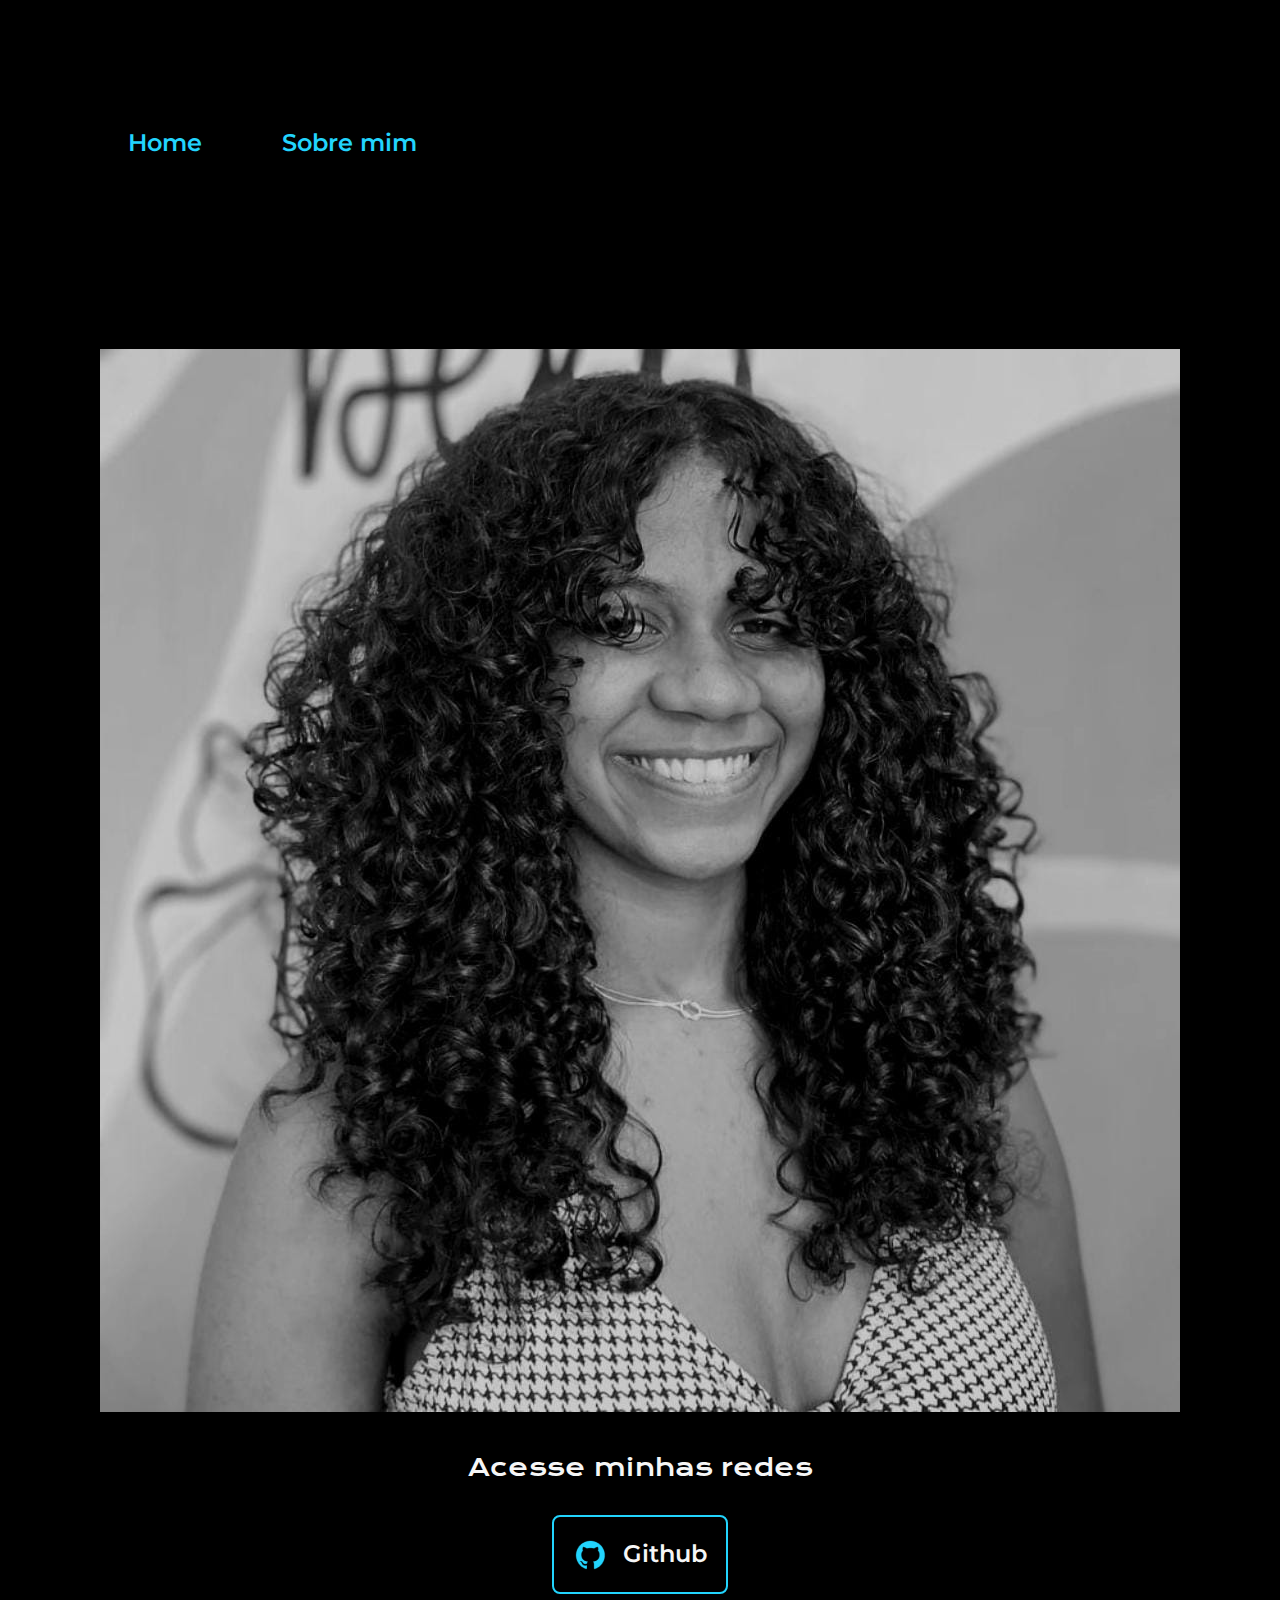
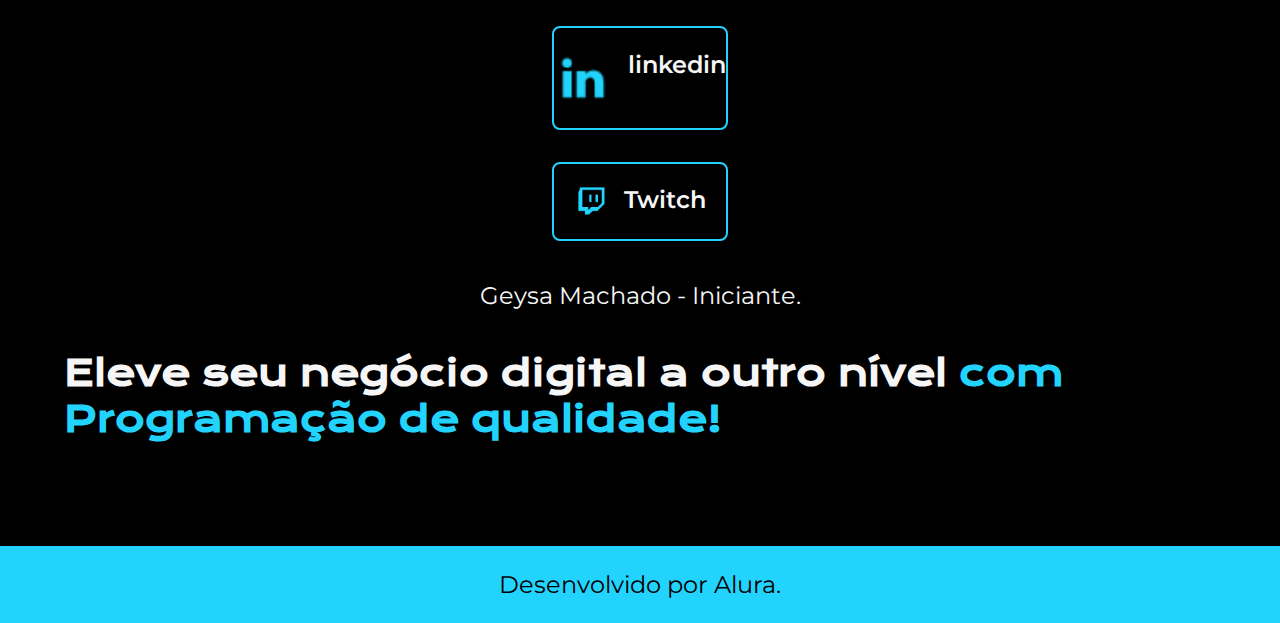
<file: index.html>
<!DOCTYPE html>
<html lang="pt-br">

<head>
    <meta charset="UTF-8">
    <meta http-equiv="X-UA-Compatible" content="IE=edge">
    <meta name="viewport" content="width=device-width, initial-scale=1.0">
    <title>Portifolio</title>
    <link rel="stylesheet" href="./styles/style.css">
</head>

<body>
    <header class="cabecalho">
        <nav class="cabecalho__menu">
            <a class="cabecalho__menu__link" href="index.html">Home</a>
            <a class="cabecalho__menu__link" href="about.html">Sobre mim</a>
        </nav>
    </header>
    <main class="apresentacao">
        <section class="apresentacao__conteudo">
        </section>
            <h1 class="apresentacao__conteudo__titulo">Eleve seu negócio digital a outro nível<strong 
            class="titulo-destaque"> com Programação de qualidade!
            </strong></h1>
            <p class="apresentacao__conteudo__texto"> Geysa Machado - Iniciante. </p>
            <div class="apresentacao__links">
                <h2 class="apresentacao__links__subtitulo">Acesse minhas redes</h2>
                <a class="apresentacao__links__link" href="https://github.com/geysamachado">
                    <img src="./assets/github.png">
                    Github
                </a>
                <a class="apresentacao__links__link" href="https://linkedin.com/in/rafaellaballerini">
                    <img class="apresentacao__imagem" src="./assets/linkedin.png">
                    linkedin
                </a>
                <a class="apresentacao__links__link" href="https://twitch.tv/">
                    <img src="./assets/twitch.png">
                    Twitch
                </a>
            </div>
        </section>
        <img src="./assets/html.indexpng.jpeg" alt="Foto perfil">
    </main>
    <footer class="rodape">
        <p>Desenvolvido por Alura.</p>
    </footer>
</body>

</html>
</file>
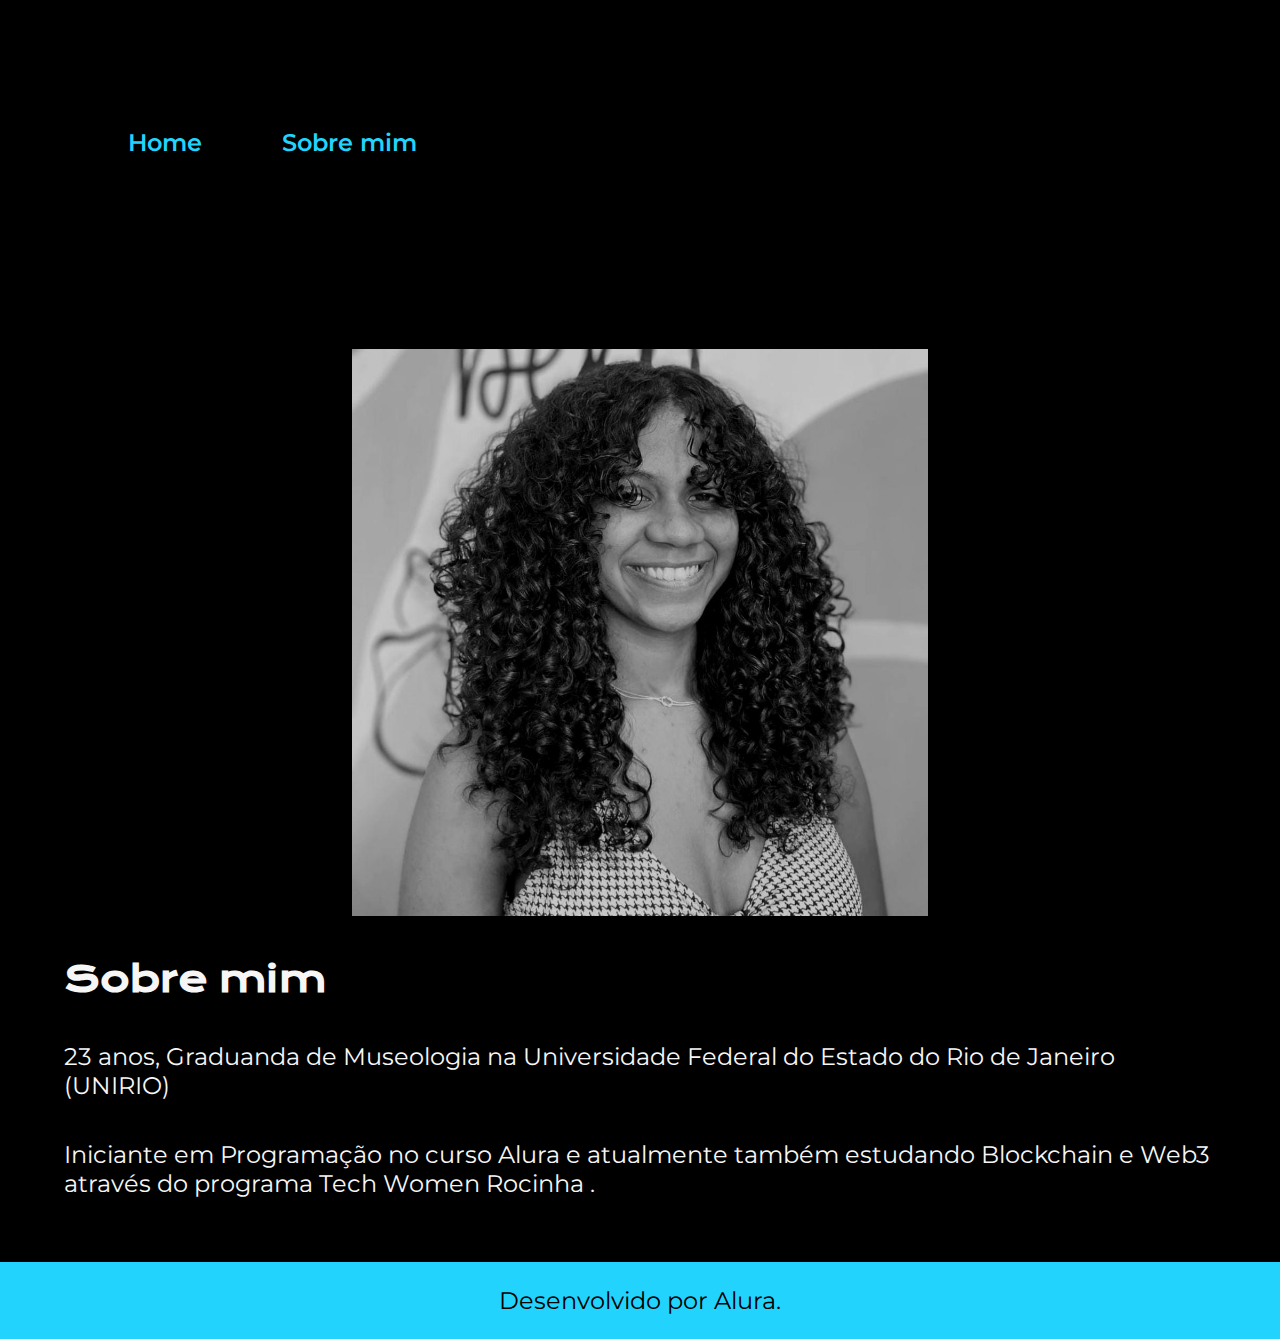
<file: about.html>
<!DOCTYPE html>
<html lang="pt-br">

<head>
    <meta charset="UTF-8">
    <meta http-equiv="X-UA-Compatible" content="IE=edge">
    <meta name="viewport" content="width=device-width, initial-scale=1.0">
    <title>Sobre mim</title>
    <link rel="stylesheet" href="./styles/style.css">
</head>

<body>
    <header class="cabecalho">
        <nav class="cabecalho__menu">
            <a class="cabecalho__menu__link" href="index.html">Home</a>
            <a class="cabecalho__menu__link" href="about.html">Sobre mim</a>
        </nav>
    </header>

    <main class="apresentacao">
        <section class="apresentacao__conteudo">
            <h1 class="apresentacao__conteudo__titulo">Sobre mim</h1>
            <p class="apresentacao__conteudo__texto"> 23 anos, Graduanda de Museologia na Universidade Federal do Estado do Rio de Janeiro (UNIRIO)
            </p>
            <p class="apresentacao__conteudo__texto">
                Iniciante em Programação no curso Alura e atualmente também estudando Blockchain e Web3 através do programa Tech Women Rocinha .</p>
        </section>
        <img class="apresentacao__imagem" src="./assets/html.indexpng.jpeg" alt="Foto perfil">
    </main>

    <footer class="rodape">
        <p>Desenvolvido por Alura.</p>
    </footer>
</body>

</html>
</file>
<file: styles/style.css>
@import url('https://fonts.googleapis.com/css2?family=Krona+One&family=Montserrat:wght@400;600&display=swap');

:root {
    --cor-primaria: #000000;
    --cor-secundaria: #F6F6F6;
    --cor-terciaria: #22D4FD;
    --cor-hover: #272727;

    --fonte-primaria: 'Krona One', sans-serif;
    --fonte-secundaria: 'Montserrat', sans-serif;
}
*{
    margin: 0;
    padding: 0;
}

body{
    box-sizing: border-box;
    background-color: var(--cor-primaria);
    color: var(--cor-secundaria);
}
.cabecalho{
    padding: 2% 0% 0% 15%;
}
.cabecalho__menu{
    display: flex;
    gap: 80px;
}
.cabecalho__menu__link{
    font-family: var(--fonte-secundaria);
    font-size: 1.5rem;
    font-weight: 600;
    color: var(--cor-terciaria);
    text-decoration: none;
}
.apresentacao{
    padding: 5% 15%;
    display: flex;
    align-items: center;
    justify-content: space-between;
    gap: 40px;
}
.apresentacao__conteudo{
    width: 50%;
    display: flex;
    flex-direction: column;
    gap: 40px;
}

.apresentacao__conteudo__titulo{
    font-size: 2.25rem;
    font-family: var(--fonte-primaria);
}
.titulo-destaque{
    color: var(--cor-terciaria);
}
.apresentacao__conteudo__texto{
    font-size: 1.5rem;
    font-family: var(--fonte-secundaria);
}

.apresentacao__links{
    display: flex;
    flex-direction: column;
    justify-content: space-between;
    align-items: center;
    gap: 32px;
}
.apresentacao__links__subtitulo{
    font-family: var(--fonte-primaria);
    font-weight: 400;
    font-size: 1.5rem;
}
.apresentacao__links__link{
    display: flex;
    justify-content: center;
    gap: 16px;
    border: 2px solid var(--cor-terciaria);
    width: 50%;
    text-align: center;
    border-radius: 8px;
    font-size: 1.5rem;
    font-weight: 600;
    padding: 21.5px 0;
    text-decoration: none;
    color: var(--cor-secundaria);
    font-family: var(--fonte-secundaria);
}
.apresentacao__links__link:hover{
    background-color: var(--cor-hover);
}

.apresentacao__imagem {
    width: 50%;
}

.rodape{
    color: var(--cor-primaria);
    background-color: var(--cor-terciaria);
    padding: 24px;
    text-align: center;
    font-family: var(--fonte-secundaria);
    font-size: 1.5rem;
    font-weight: 400;
}

@media (max-width: 1200px) {
    
}
        .cabecalho {
            padding: 10%;

        }


        .apresentacao {
            flex-direction: column-reverse; 
                   padding: 5% 
        }

        .apresentacao__conteudo {
            width: auto;
        }
</file>
